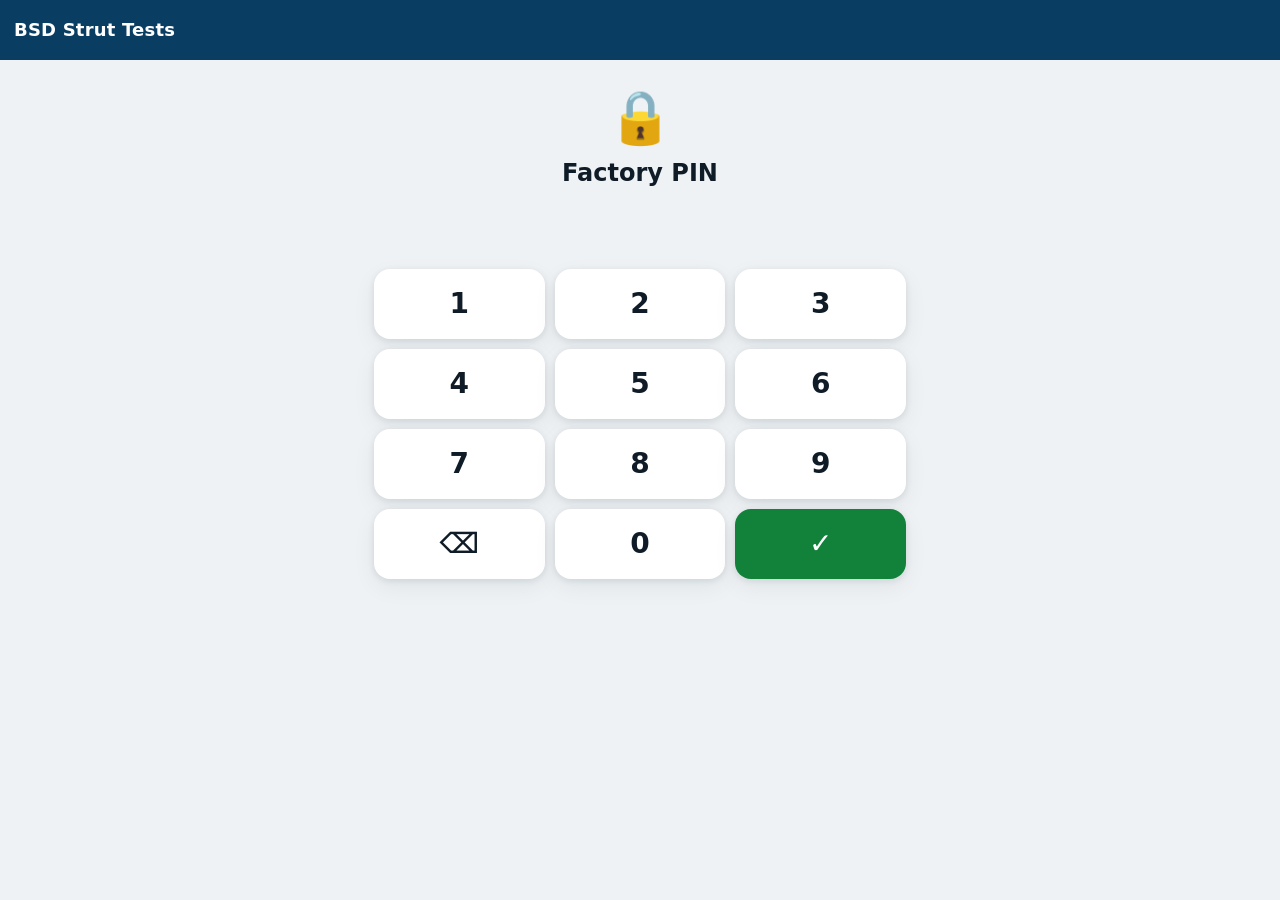
<file: index.html>
<!doctype html>
<html lang="en-GB">
<head>
  <meta charset="utf-8">
  <meta name="viewport" content="width=device-width, initial-scale=1, viewport-fit=cover">
  <meta name="theme-color" content="#0a3d62">
  <meta name="mobile-web-app-capable" content="yes">
  <meta name="apple-mobile-web-app-capable" content="yes">
  <meta name="apple-mobile-web-app-title" content="Strut Tests">
  <title>Strut Tests</title>
  <link rel="manifest" href="manifest.webmanifest">
  <link rel="icon" href="icons/icon-192.png">
  <link rel="apple-touch-icon" href="icons/icon-180.png">
  <link rel="stylesheet" href="style.css">
</head>
<body>
  <div class="topbar"><span class="title">BSD Strut Tests</span><span id="pending" class="pending hidden"></span><button id="homeBtn" style="visibility:hidden">⌂ Home</button></div>
  <main id="app"><p>Loading…</p></main>
  <script src="config.js"></script>
  <script src="logic.js"></script>
  <script src="app.js"></script>
</body>
</html>
</file>
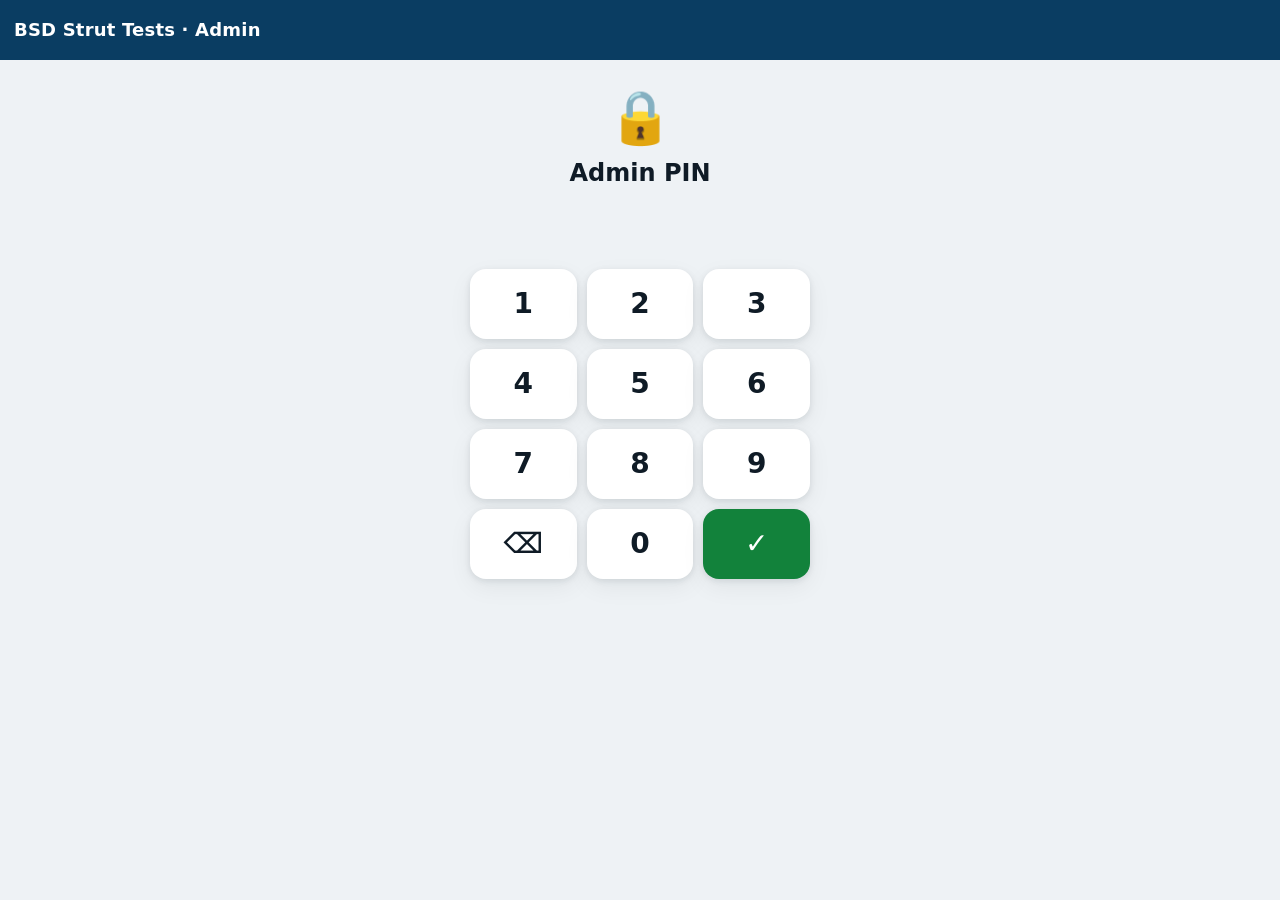
<file: admin.html>
<!doctype html>
<html lang="en-GB">
<head>
  <meta charset="utf-8">
  <meta name="viewport" content="width=device-width, initial-scale=1">
  <meta name="robots" content="noindex">
  <title>Strut Tests Admin</title>
  <link rel="icon" href="icons/icon-192.png">
  <link rel="stylesheet" href="style.css">
  <style>
    main { max-width: 1040px; }
    body { font-size: 16px; }
    h2 { font-size: 20px; margin: 22px 0 8px; }
    .lead { color: var(--muted); margin: 0 0 14px; }

    /* tabs */
    .tabs { display: flex; gap: 4px; background: var(--card); border-radius: 14px; box-shadow: var(--shadow); padding: 4px; margin: 6px 0 16px; overflow-x: auto; }
    .tabs button { flex: 1; min-height: 48px; border-radius: 11px; background: transparent; font-weight: 800; font-size: 16px; color: var(--muted); white-space: nowrap; padding: 0 12px; }
    .tabs button.sel { background: var(--accent); color: #fff; }

    /* stat tiles */
    .stats { display: grid; grid-template-columns: repeat(3, 1fr); gap: 10px; margin-bottom: 12px; }
    .stat { background: var(--card); border-radius: 16px; box-shadow: var(--shadow); padding: 14px; }
    .stat b { display: block; font-size: 30px; line-height: 1.1; }
    .stat span { color: var(--muted); font-weight: 700; font-size: 14px; }

    /* help */
    details.help { background: var(--card); border-radius: 16px; box-shadow: var(--shadow); padding: 12px 16px; margin-bottom: 12px; }
    details.help summary { font-weight: 800; cursor: pointer; list-style: none; }
    details.help summary::before { content: "ⓘ  "; color: var(--accent); }
    .legend { display: grid; gap: 8px; margin-top: 10px; }
    .legend div { display: flex; gap: 10px; align-items: center; }

    /* toolbar */
    .toolbar { position: sticky; top: 56px; z-index: 5; background: var(--bg); padding: 8px 0; display: flex; flex-wrap: wrap; gap: 8px; align-items: center; }
    .toolbar input[type=search] { flex: 1 1 200px; min-height: 48px; font-size: 17px; font-weight: 600; border: 0; border-radius: 12px; padding: 0 14px; box-shadow: var(--shadow); }
    .filters { display: flex; gap: 6px; flex-wrap: wrap; }
    .filters button { min-height: 44px; padding: 0 14px; border-radius: 999px; background: var(--card); box-shadow: var(--shadow); font-weight: 800; color: var(--muted); font-size: 15px; }
    .filters button.sel { background: var(--ink); color: #fff; }
    .selbar { display: flex; gap: 8px; align-items: center; flex-wrap: wrap; width: 100%; }
    .selbar label { display: flex; gap: 8px; align-items: center; font-weight: 800; cursor: pointer; }
    .act { min-height: 44px; padding: 0 16px; border-radius: 12px; font-weight: 800; font-size: 15px; background: var(--card); box-shadow: var(--shadow); color: var(--ink); }
    .act.red { background: var(--bad); color: #fff; }
    .act.blue { background: var(--accent); color: #fff; }
    .act:disabled { opacity: .35; }
    input[type=checkbox] { width: 24px; height: 24px; accent-color: var(--accent); cursor: pointer; flex: none; }

    /* rooflight cards */
    .rl { background: var(--card); border-radius: 18px; box-shadow: var(--shadow); padding: 14px 16px; margin: 10px 0; border: 3px solid transparent; }
    .rl.picked { border-color: var(--accent); }
    .rl-top { display: flex; gap: 12px; align-items: flex-start; }
    .rl-title { flex: 1; min-width: 0; }
    .rl-title b { font-size: 21px; }
    .rl-meta { color: var(--muted); font-size: 14px; font-weight: 600; margin-top: 2px; }
    .status { border-radius: 999px; padding: 4px 12px; font-size: 13px; font-weight: 800; white-space: nowrap; }
    .status.fin { background: #e3f3e8; color: var(--go-dark); }
    .status.open { background: #fff1db; color: #8a4b00; }
    .status.test { background: #ece6f5; color: var(--flies); margin-left: 6px; }
    .strut { display: grid; grid-template-columns: 92px 1fr 1fr 1fr; gap: 8px; align-items: center; margin-top: 10px; }
    .strut .nm { font-weight: 900; font-size: 13px; letter-spacing: .4px; color: var(--muted); }
    .pill { border-radius: 12px; padding: 8px 10px; text-align: center; background: var(--bg); }
    .pill b { display: block; font-size: 19px; }
    .pill small { font-size: 12px; font-weight: 700; color: var(--muted); }
    .pill.g b { color: var(--go); } .pill.s b { color: var(--warn); } .pill.n b { color: var(--bad); }
    .rl-actions { display: flex; gap: 8px; flex-wrap: wrap; margin-top: 12px; }
    .rl-actions button { min-height: 40px; padding: 0 14px; border-radius: 10px; font-weight: 800; font-size: 14px; background: var(--bg); color: var(--ink); }
    .rl-actions button.del { color: var(--bad); }
    .tries { width: 100%; border-collapse: collapse; margin-top: 12px; font-size: 14px; }
    .tries th { text-align: left; color: var(--muted); font-size: 12px; text-transform: uppercase; letter-spacing: .4px; padding: 6px; border-bottom: 2px solid var(--line); }
    .tries td { padding: 7px 6px; border-bottom: 1px solid var(--line); vertical-align: top; }
    .tries .f { font-weight: 900; }
    .empty { text-align: center; color: var(--muted); padding: 40px 10px; }
    @media (max-width: 640px) {
      .strut { grid-template-columns: 1fr 1fr 1fr; }
      .strut .nm { grid-column: 1 / -1; }
      .stats b { font-size: 24px; }
    }

    /* forms on other tabs */
    .panel { background: var(--card); border-radius: 18px; box-shadow: var(--shadow); padding: 16px; margin: 12px 0; }
    .panel h2 { margin-top: 0; }
    .inline { min-height: 48px !important; font-size: 18px !important; box-shadow: none !important; border: 2px solid var(--line) !important; }
    .namerow { display: flex; gap: 8px; align-items: center; padding: 8px 0; border-bottom: 1px solid var(--line); }
    .namerow:last-child { border-bottom: 0; }
    .namerow input { flex: 1; }
    .grid2 { display: grid; grid-template-columns: 1fr 1fr; gap: 16px; }
    @media (max-width: 640px) { .grid2 { grid-template-columns: 1fr; } }
    .note { font-size: 14px; color: var(--muted); margin: 4px 0 0; }
  </style>
</head>
<body>
  <div class="topbar"><span class="title">BSD Strut Tests · Admin</span><button id="logout" style="visibility:hidden">🔒 Lock</button></div>
  <main id="app"><p>Loading…</p></main>
  <script src="config.js"></script>
  <script src="logic.js"></script>
  <script src="admin.js"></script>
</body>
</html>
</file>
<file: style.css>
:root {
  --bg: #eef2f5;
  --card: #ffffff;
  --ink: #0f1b26;
  --muted: #5b6874;
  --line: #d5dde3;
  --brand: #0a3d62;
  --accent: #0b7fc2;
  --go: #12823b;
  --go-dark: #0c6a2f;
  --warn: #c26a00;
  --bad: #c0262d;
  --flies: #6b3fa0;
  --ring: #f2b705;
  --shadow: 0 2px 6px rgba(15, 27, 38, .10), 0 8px 24px rgba(15, 27, 38, .06);
}
* { box-sizing: border-box; -webkit-tap-highlight-color: transparent; }
html, body { margin: 0; background: var(--bg); color: var(--ink); }
body { font-family: system-ui, -apple-system, "Segoe UI", Roboto, Arial, sans-serif; font-size: 18px; line-height: 1.3; -webkit-text-size-adjust: 100%; }
main { max-width: 560px; margin: 0 auto; padding: 14px 14px 48px; }
h1 { font-size: 24px; margin: 6px 0 14px; }
.muted { color: var(--muted); font-size: 15px; }
.center { text-align: center; }

/* top bar */
.topbar { position: sticky; top: 0; z-index: 10; background: var(--brand); color: #fff;
  display: flex; align-items: center; gap: 10px; padding: 8px 14px; min-height: 56px; }
.topbar .title { font-weight: 800; font-size: 18px; flex: 1; letter-spacing: .2px; }
.topbar button { width: auto; min-height: 44px; margin: 0; padding: 0 14px; font-size: 16px; background: rgba(255,255,255,.14); color: #fff; border: 0; border-radius: 22px; }
.pending { display: inline-flex; align-items: center; gap: 6px; background: var(--ring); color: #000; border-radius: 999px; padding: 4px 12px; font-weight: 800; font-size: 15px; }
.pending.hidden { display: none; }

/* buttons */
button { font: inherit; cursor: pointer; touch-action: manipulation; border: 0; }
.btn { display: flex; align-items: center; justify-content: center; gap: 10px; width: 100%; min-height: 64px; margin: 10px 0;
  border-radius: 16px; font-size: 20px; font-weight: 800; background: var(--card); color: var(--ink); box-shadow: var(--shadow); }
.btn.go { background: var(--go); color: #fff; }
.btn.go:active { background: var(--go-dark); }
.btn.blue { background: var(--accent); color: #fff; }
.btn.ghost { background: transparent; box-shadow: none; color: var(--muted); font-weight: 700; min-height: 56px; }
.btn:disabled { opacity: .35; }
.btn .big { font-size: 28px; line-height: 1; }

/* cards */
.card { background: var(--card); border-radius: 18px; box-shadow: var(--shadow); padding: 14px; margin: 12px 0; }
.card.done { outline: 3px solid var(--go); }
.card-head { display: flex; align-items: center; justify-content: space-between; gap: 8px; }
.tag { font-size: 14px; font-weight: 800; letter-spacing: .5px; text-transform: uppercase; color: var(--muted); }
.ok-badge { background: var(--go); color: #fff; border-radius: 999px; padding: 3px 10px; font-size: 14px; font-weight: 800; }
.pause-badge { background: var(--warn); color: #fff; border-radius: 999px; padding: 3px 10px; font-size: 14px; font-weight: 800; }

/* the force to fit */
.force { display: flex; align-items: baseline; justify-content: center; gap: 8px; margin: 6px 0 4px; border-radius: 14px; padding: 6px; width: 100%; background: transparent; color: var(--ink); }
.force .n { font-size: 54px; font-weight: 900; letter-spacing: -1px; line-height: 1; }
.force .u { font-size: 22px; font-weight: 800; color: var(--muted); }
.force .was { font-size: 16px; font-weight: 700; color: var(--muted); margin-left: 6px; }
.force.changed .n { color: var(--accent); }
.force:active { background: var(--bg); }
.pop { animation: pop .5s ease; }
@keyframes pop { 0% { transform: scale(.85); } 60% { transform: scale(1.08); } 100% { transform: scale(1); } }

/* stock track */
.track { display: flex; gap: 3px; align-items: center; margin: 8px 0 2px; height: 22px; }
.track i { flex: 1; height: 10px; border-radius: 5px; background: var(--line); position: relative; }
.track i.t-good { background: var(--go); }
.track i.t-str { background: var(--warn); }
.track i.t-no { background: var(--bad); }
.track i.t-miss { background: repeating-linear-gradient(45deg, var(--line), var(--line) 3px, #fff 3px, #fff 6px); }
.track i.t-next { height: 22px; border-radius: 6px; background: var(--accent); box-shadow: 0 0 0 3px var(--ring); animation: pulse 1.4s ease-in-out infinite; }
@keyframes pulse { 50% { box-shadow: 0 0 0 6px rgba(242,183,5,.35); } }
.track-ends { display: flex; justify-content: space-between; font-size: 13px; color: var(--muted); font-weight: 700; }

/* rating tiles */
.tiles { display: grid; grid-template-columns: 1fr 1fr; gap: 8px; margin-top: 10px; }
.tile { min-height: 68px; border-radius: 14px; font-size: 19px; font-weight: 800; display: flex; align-items: center; justify-content: center; gap: 8px;
  background: var(--bg); color: var(--c); border: 3px solid var(--c); }
.tile .ic { font-size: 24px; }
.tile.sel { background: var(--c); color: #fff; transform: scale(1.02); }
.r-flies { --c: var(--flies); } .r-smooth { --c: var(--go); } .r-slow { --c: var(--warn); } .r-nomove { --c: var(--bad); } .r-stops { --c: var(--warn); }

.seq { display: flex; gap: 8px; align-items: center; margin-top: 10px; }
.seq span { flex: 2; font-weight: 800; font-size: 16px; }
.seq button { flex: 1; min-height: 56px; border-radius: 12px; background: var(--bg); border: 3px solid var(--ink); font-weight: 800; color: var(--ink); }
.seq button.sel { background: var(--ink); color: #fff; }

/* results inside a settled card */
.points { display: grid; grid-template-columns: repeat(3, 1fr); gap: 6px; margin-top: 8px; text-align: center; }
.points div { border-radius: 12px; padding: 8px 4px; background: var(--bg); }
.points b { display: block; font-size: 20px; }
.points small { font-size: 13px; font-weight: 700; color: var(--muted); }
.points .p-good b { color: var(--go); } .points .p-str b { color: var(--warn); } .points .p-no b { color: var(--bad); }

/* forms */
label.field { display: block; font-weight: 800; font-size: 15px; color: var(--muted); margin: 14px 0 6px; text-transform: uppercase; letter-spacing: .4px; }
input[type=text], input[type=password], textarea { width: 100%; min-height: 62px; font: inherit; font-size: 24px; font-weight: 700; border: 0; border-radius: 14px; padding: 8px 16px; background: var(--card); color: var(--ink); box-shadow: var(--shadow); }
textarea { font-size: 18px; font-weight: 500; min-height: 90px; }
input:focus, textarea:focus { outline: 3px solid var(--accent); }
.row { display: flex; gap: 10px; }
.row > * { flex: 1; min-width: 0; }
.seg { display: flex; background: var(--card); border-radius: 14px; box-shadow: var(--shadow); padding: 4px; gap: 4px; }
.seg button { flex: 1; min-height: 56px; border-radius: 11px; background: transparent; font-weight: 800; font-size: 19px; color: var(--ink); }
.seg button.sel { background: var(--accent); color: #fff; }
.err { color: var(--bad); font-weight: 800; min-height: 22px; margin: 8px 0 0; }

/* PIN keypad */
.dots { display: flex; justify-content: center; gap: 14px; margin: 18px 0; min-height: 22px; }
.dots i { width: 18px; height: 18px; border-radius: 50%; background: var(--ink); }
.pad { display: grid; grid-template-columns: repeat(3, 1fr); gap: 10px; }
.pad button { min-height: 70px; border-radius: 16px; background: var(--card); box-shadow: var(--shadow); font-size: 28px; font-weight: 800; color: var(--ink); }
.pad button.k-ok { background: var(--go); color: #fff; }

/* list items on home */
.item { display: flex; align-items: center; gap: 12px; width: 100%; text-align: left; background: var(--card); border-radius: 16px; box-shadow: var(--shadow); padding: 14px; margin: 10px 0; color: var(--ink); min-height: 72px; }
.item .t { flex: 1; }
.item b { display: block; font-size: 20px; }
.chip { display: inline-block; border-radius: 999px; padding: 2px 9px; font-size: 13px; font-weight: 800; background: var(--bg); color: var(--muted); margin-right: 4px; }
.chip.ok { background: var(--go); color: #fff; }
.go-arrow { font-size: 28px; color: var(--accent); font-weight: 900; }
.avatar { width: 46px; height: 46px; border-radius: 50%; background: var(--accent); color: #fff; display: flex; align-items: center; justify-content: center; font-weight: 900; font-size: 20px; flex: none; }

/* bottom sheet (choose strut) */
.sheet-bg { position: fixed; inset: 0; background: rgba(15,27,38,.45); z-index: 20; display: flex; align-items: flex-end; }
.sheet { background: var(--bg); width: 100%; max-width: 560px; margin: 0 auto; border-radius: 22px 22px 0 0; padding: 16px 14px 24px; max-height: 85vh; overflow-y: auto; }
.chips { display: grid; grid-template-columns: repeat(4, 1fr); gap: 8px; }
.chips button { min-height: 60px; border-radius: 12px; background: var(--card); box-shadow: var(--shadow); font-size: 19px; font-weight: 800; color: var(--ink); }
.chips button.sel { background: var(--accent); color: #fff; }
.chips button.miss { color: var(--muted); text-decoration: line-through; background: repeating-linear-gradient(45deg, #fff, #fff 5px, var(--bg) 5px, var(--bg) 10px); }

/* celebration + toast */
.win { text-align: center; padding: 18px 10px; }
.win .em { font-size: 64px; line-height: 1; }
.win h1 { margin: 8px 0 4px; }
.toast { position: fixed; left: 50%; bottom: 24px; transform: translateX(-50%); background: var(--ink); color: #fff; padding: 12px 20px; border-radius: 999px; font-weight: 800; z-index: 30; box-shadow: var(--shadow); animation: rise .25s ease; white-space: nowrap; }
@keyframes rise { from { transform: translate(-50%, 20px); opacity: 0; } }
.hist { list-style: none; margin: 0; padding: 0; }
.hist li { display: flex; align-items: center; gap: 8px; padding: 8px 0; border-bottom: 1px solid var(--line); font-size: 16px; }
.hist li:last-child { border-bottom: 0; }
.hist .no { width: 28px; color: var(--muted); font-weight: 800; }
.dot { display: inline-block; width: 12px; height: 12px; border-radius: 50%; background: var(--c); margin-right: 3px; vertical-align: middle; }
a { color: var(--accent); }
</file>
